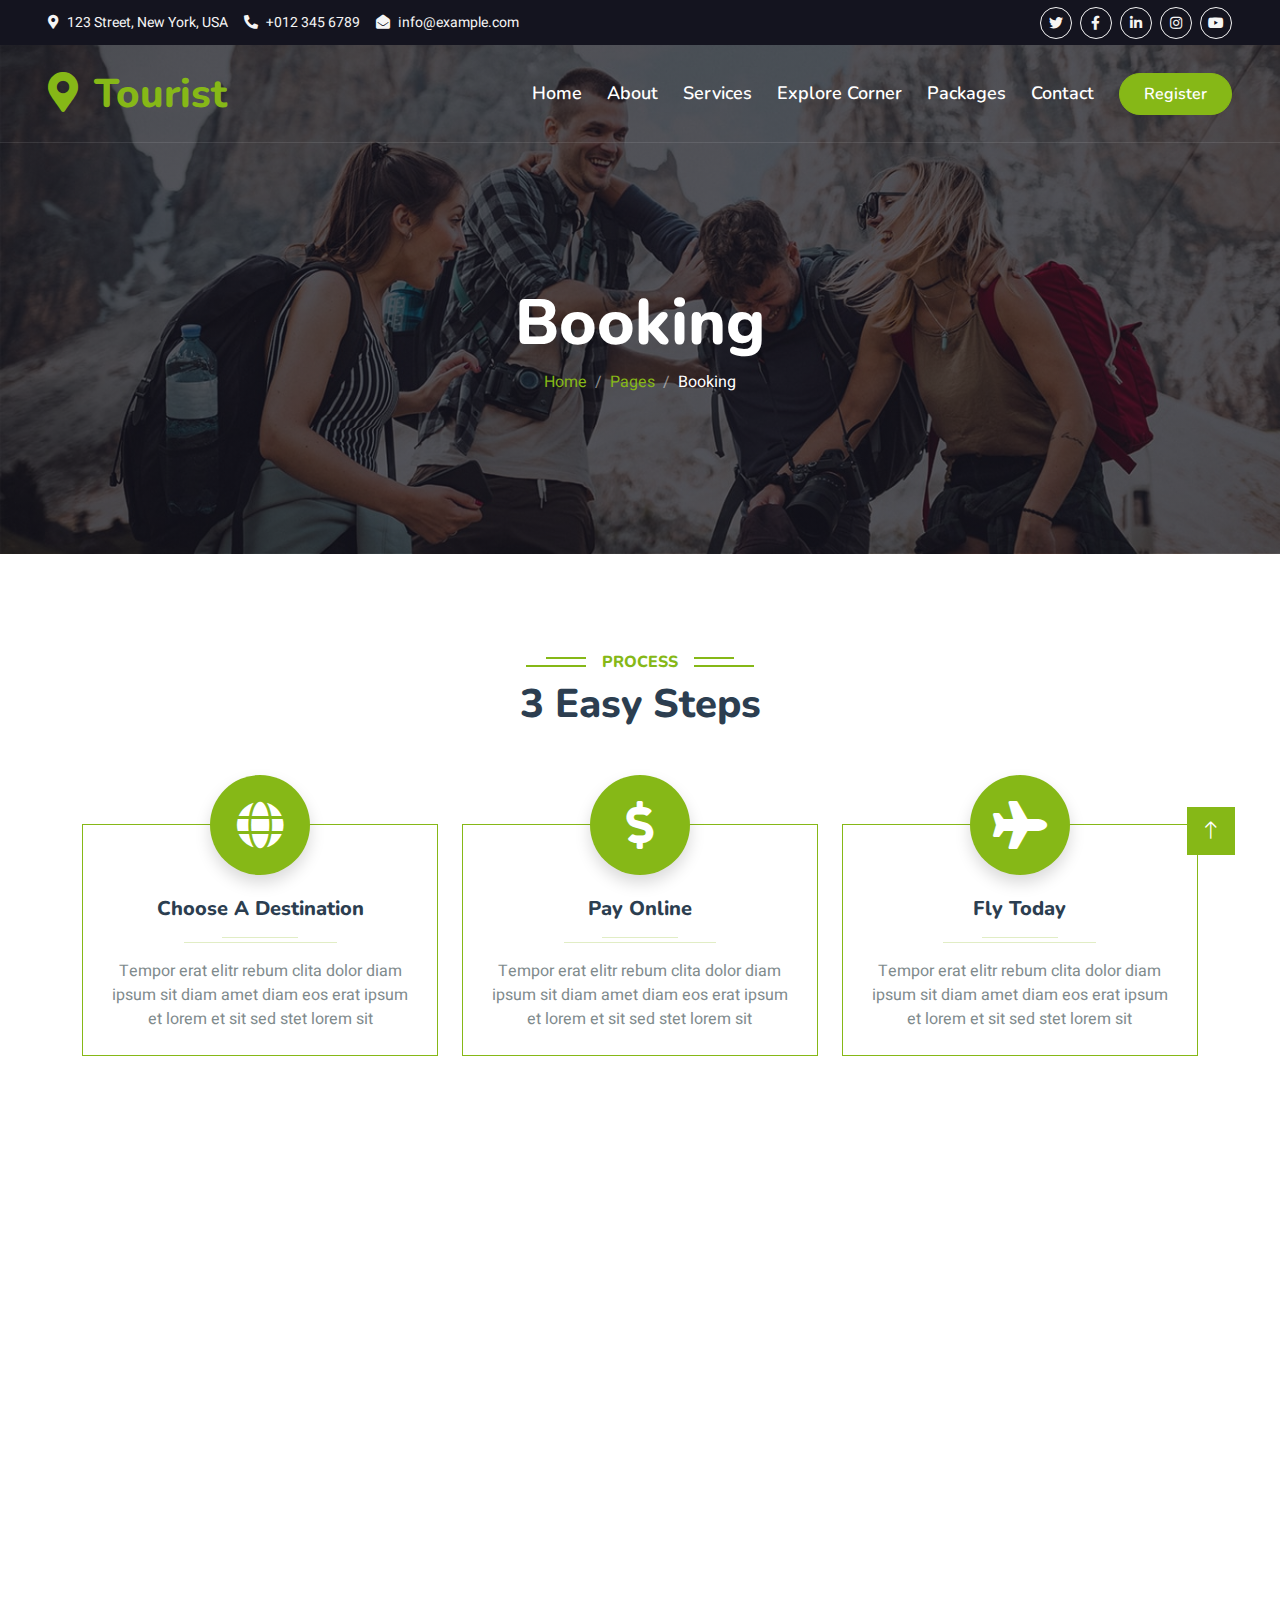
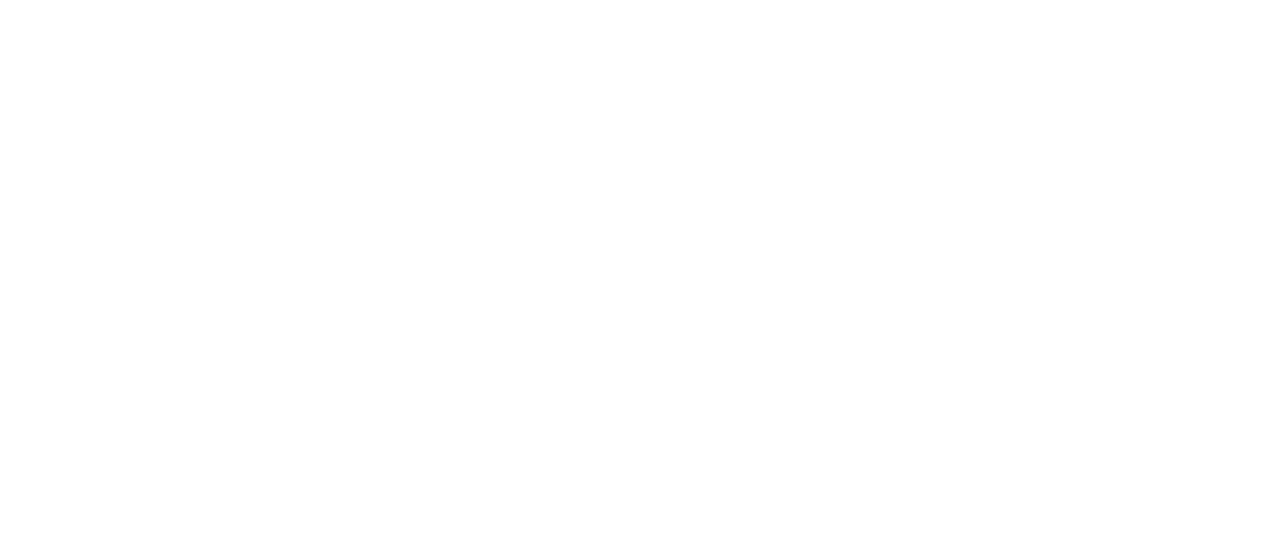
<file: Travel-agency/booking.html>
<!DOCTYPE html>
<html lang="en">

<head>
    <meta charset="utf-8">
    <title>Tourist - Travel Agency HTML Template</title>
    <meta content="width=device-width, initial-scale=1.0" name="viewport">
    <meta content="" name="keywords">
    <meta content="" name="description">

    <!-- Favicon -->
    <link href="img/favicon.ico" rel="icon">

    <!-- Google Web Fonts -->
    <link rel="preconnect" href="https://fonts.googleapis.com">
    <link rel="preconnect" href="https://fonts.gstatic.com" crossorigin>
    <link href="https://fonts.googleapis.com/css2?family=Heebo:wght@400;500;600&family=Nunito:wght@600;700;800&display=swap" rel="stylesheet">

    <!-- Icon Font Stylesheet -->
    <link href="https://cdnjs.cloudflare.com/ajax/libs/font-awesome/5.10.0/css/all.min.css" rel="stylesheet">
    <link href="https://cdn.jsdelivr.net/npm/bootstrap-icons@1.4.1/font/bootstrap-icons.css" rel="stylesheet">

    <!-- Libraries Stylesheet -->
    <link href="lib/animate/animate.min.css" rel="stylesheet">
    <link href="lib/owlcarousel/assets/owl.carousel.min.css" rel="stylesheet">
    <link href="lib/tempusdominus/css/tempusdominus-bootstrap-4.min.css" rel="stylesheet" />

    <!-- Customized Bootstrap Stylesheet -->
    <link href="css/bootstrap.min.css" rel="stylesheet">

    <!-- Template Stylesheet -->
    <link href="css/style.css" rel="stylesheet">
</head>

<body>
    <!-- Spinner Start -->
    <div id="spinner" class="show bg-white position-fixed translate-middle w-100 vh-100 top-50 start-50 d-flex align-items-center justify-content-center">
        <div class="spinner-border text-primary" style="width: 3rem; height: 3rem;" role="status">
            <span class="sr-only">Loading...</span>
        </div>
    </div>
    <!-- Spinner End -->


    <!-- Topbar Start -->
    <div class="container-fluid bg-dark px-5 d-none d-lg-block">
        <div class="row gx-0">
            <div class="col-lg-8 text-center text-lg-start mb-2 mb-lg-0">
                <div class="d-inline-flex align-items-center" style="height: 45px;">
                    <small class="me-3 text-light"><i class="fa fa-map-marker-alt me-2"></i>123 Street, New York, USA</small>
                    <small class="me-3 text-light"><i class="fa fa-phone-alt me-2"></i>+012 345 6789</small>
                    <small class="text-light"><i class="fa fa-envelope-open me-2"></i>info@example.com</small>
                </div>
            </div>
            <div class="col-lg-4 text-center text-lg-end">
                <div class="d-inline-flex align-items-center" style="height: 45px;">
                    <a class="btn btn-sm btn-outline-light btn-sm-square rounded-circle me-2" href=""><i class="fab fa-twitter fw-normal"></i></a>
                    <a class="btn btn-sm btn-outline-light btn-sm-square rounded-circle me-2" href=""><i class="fab fa-facebook-f fw-normal"></i></a>
                    <a class="btn btn-sm btn-outline-light btn-sm-square rounded-circle me-2" href=""><i class="fab fa-linkedin-in fw-normal"></i></a>
                    <a class="btn btn-sm btn-outline-light btn-sm-square rounded-circle me-2" href=""><i class="fab fa-instagram fw-normal"></i></a>
                    <a class="btn btn-sm btn-outline-light btn-sm-square rounded-circle" href=""><i class="fab fa-youtube fw-normal"></i></a>
                </div>
            </div>
        </div>
    </div>
    <!-- Topbar End -->


    <!-- Navbar & Hero Start -->
    <div class="container-fluid position-relative p-0">
        <nav class="navbar navbar-expand-lg navbar-light px-4 px-lg-5 py-3 py-lg-0">
            <a href="" class="navbar-brand p-0">
                <h1 class="text-primary m-0"><i class="fa fa-map-marker-alt me-3"></i>Tourist</h1>
                <!-- <img src="img/logo.png" alt="Logo"> -->
            </a>
            <button class="navbar-toggler" type="button" data-bs-toggle="collapse" data-bs-target="#navbarCollapse">
                <span class="fa fa-bars"></span>
            </button>
            <div class="collapse navbar-collapse" id="navbarCollapse">
                <div class="navbar-nav ms-auto py-0">
                    <a href="index.html" class="nav-item nav-link">Home</a>
                    <a href="about.html" class="nav-item nav-link">About</a>
                    <a href="service.html" class="nav-item nav-link">Services</a>
                    <a href="ExploreCorner.html" class="nav-item nav-link">Explore Corner</a>
                    <a href="package.html" class="nav-item nav-link">Packages</a>
                    <!-- <div class="nav-item dropdown">
                        <a href="#" class="nav-link dropdown-toggle active" data-bs-toggle="dropdown">Pages</a>
                        <div class="dropdown-menu m-0">
                            <a href="destination.html" class="dropdown-item">Destination</a>
                            <a href="booking.html" class="dropdown-item active">Booking</a>
                            <a href="team.html" class="dropdown-item">Travel Guides</a>
                            <a href="testimonial.html" class="dropdown-item">Testimonial</a>
                            <a href="404.html" class="dropdown-item">404 Page</a>
                        </div>
                    </div> -->
                    <a href="contact.html" class="nav-item nav-link">Contact</a>
                </div>
                <a href="" class="btn btn-primary rounded-pill py-2 px-4">Register</a>
            </div>
        </nav>

        <div class="container-fluid bg-primary py-5 mb-5 hero-header">
            <div class="container py-5">
                <div class="row justify-content-center py-5">
                    <div class="col-lg-10 pt-lg-5 mt-lg-5 text-center">
                        <h1 class="display-3 text-white animated slideInDown">Booking</h1>
                        <nav aria-label="breadcrumb">
                            <ol class="breadcrumb justify-content-center">
                                <li class="breadcrumb-item"><a href="#">Home</a></li>
                                <li class="breadcrumb-item"><a href="#">Pages</a></li>
                                <li class="breadcrumb-item text-white active" aria-current="page">Booking</li>
                            </ol>
                        </nav>
                    </div>
                </div>
            </div>
        </div>
    </div>
    <!-- Navbar & Hero End -->


    <!-- Process Start -->
    <div class="container-xxl py-5">
        <div class="container">
            <div class="text-center pb-4 wow fadeInUp" data-wow-delay="0.1s">
                <h6 class="section-title bg-white text-center text-primary px-3">Process</h6>
                <h1 class="mb-5">3 Easy Steps</h1>
            </div>
            <div class="row gy-5 gx-4 justify-content-center">
                <div class="col-lg-4 col-sm-6 text-center pt-4 wow fadeInUp" data-wow-delay="0.1s">
                    <div class="position-relative border border-primary pt-5 pb-4 px-4">
                        <div class="d-inline-flex align-items-center justify-content-center bg-primary rounded-circle position-absolute top-0 start-50 translate-middle shadow" style="width: 100px; height: 100px;">
                            <i class="fa fa-globe fa-3x text-white"></i>
                        </div>
                        <h5 class="mt-4">Choose A Destination</h5>
                        <hr class="w-25 mx-auto bg-primary mb-1">
                        <hr class="w-50 mx-auto bg-primary mt-0">
                        <p class="mb-0">Tempor erat elitr rebum clita dolor diam ipsum sit diam amet diam eos erat ipsum et lorem et sit sed stet lorem sit</p>
                    </div>
                </div>
                <div class="col-lg-4 col-sm-6 text-center pt-4 wow fadeInUp" data-wow-delay="0.3s">
                    <div class="position-relative border border-primary pt-5 pb-4 px-4">
                        <div class="d-inline-flex align-items-center justify-content-center bg-primary rounded-circle position-absolute top-0 start-50 translate-middle shadow" style="width: 100px; height: 100px;">
                            <i class="fa fa-dollar-sign fa-3x text-white"></i>
                        </div>
                        <h5 class="mt-4">Pay Online</h5>
                        <hr class="w-25 mx-auto bg-primary mb-1">
                        <hr class="w-50 mx-auto bg-primary mt-0">
                        <p class="mb-0">Tempor erat elitr rebum clita dolor diam ipsum sit diam amet diam eos erat ipsum et lorem et sit sed stet lorem sit</p>
                    </div>
                </div>
                <div class="col-lg-4 col-sm-6 text-center pt-4 wow fadeInUp" data-wow-delay="0.5s">
                    <div class="position-relative border border-primary pt-5 pb-4 px-4">
                        <div class="d-inline-flex align-items-center justify-content-center bg-primary rounded-circle position-absolute top-0 start-50 translate-middle shadow" style="width: 100px; height: 100px;">
                            <i class="fa fa-plane fa-3x text-white"></i>
                        </div>
                        <h5 class="mt-4">Fly Today</h5>
                        <hr class="w-25 mx-auto bg-primary mb-1">
                        <hr class="w-50 mx-auto bg-primary mt-0">
                        <p class="mb-0">Tempor erat elitr rebum clita dolor diam ipsum sit diam amet diam eos erat ipsum et lorem et sit sed stet lorem sit</p>
                    </div>
                </div>
            </div>
        </div>
    </div>
    <!-- Process Start -->


    <!-- Booking Start -->
    <div class="container-xxl py-5 wow fadeInUp" data-wow-delay="0.1s">
        <div class="container">
            <div class="booking p-5">
                <div class="row g-5 align-items-center">
                    <div class="col-md-6 text-white">
                        <h6 class="text-white text-uppercase">Booking</h6>
                        <h1 class="text-white mb-4">Online Booking</h1>
                        <p class="mb-4">Tempor erat elitr rebum at clita. Diam dolor diam ipsum sit. Aliqu diam amet diam et eos. Clita erat ipsum et lorem et sit.</p>
                        <p class="mb-4">Tempor erat elitr rebum at clita. Diam dolor diam ipsum sit. Aliqu diam amet diam et eos. Clita erat ipsum et lorem et sit, sed stet lorem sit clita duo justo magna dolore erat amet</p>
                        <a class="btn btn-outline-light py-3 px-5 mt-2" href="">Read More</a>
                    </div>
                    <div class="col-md-6">
                        <h1 class="text-white mb-4">Book A Tour</h1>
                        <form>
                            <div class="row g-3">
                                <div class="col-md-6">
                                    <div class="form-floating">
                                        <input type="text" class="form-control bg-transparent" id="name" placeholder="Your Name">
                                        <label for="name">Your Name</label>
                                    </div>
                                </div>
                                <div class="col-md-6">
                                    <div class="form-floating">
                                        <input type="email" class="form-control bg-transparent" id="email" placeholder="Your Email">
                                        <label for="email">Your Email</label>
                                    </div>
                                </div>
                                <div class="col-md-6">
                                    <div class="form-floating date" id="date3" data-target-input="nearest">
                                        <input type="text" class="form-control bg-transparent datetimepicker-input" id="datetime" placeholder="Date & Time" data-target="#date3" data-toggle="datetimepicker" />
                                        <label for="datetime">Date & Time</label>
                                    </div>
                                </div>
                                <div class="col-md-6">
                                    <div class="form-floating">
                                        <select class="form-select bg-transparent" id="select1">
                                            <option value="1">Destination 1</option>
                                            <option value="2">Destination 2</option>
                                            <option value="3">Destination 3</option>
                                        </select>
                                        <label for="select1">Destination</label>
                                    </div>
                                </div>
                                <div class="col-12">
                                    <div class="form-floating">
                                        <textarea class="form-control bg-transparent" placeholder="Special Request" id="message" style="height: 100px"></textarea>
                                        <label for="message">Special Request</label>
                                    </div>
                                </div>
                                <div class="col-12">
                                    <button class="btn btn-outline-light w-100 py-3" type="submit">Book Now</button>
                                </div>
                            </div>
                        </form>
                    </div>
                </div>
            </div>
        </div>
    </div>
    <!-- Booking Start -->
        

    <!-- Footer Start -->
    <div class="container-fluid bg-dark text-light footer pt-5 mt-5 wow fadeIn" data-wow-delay="0.1s">
        <div class="container py-5">
            <div class="row g-5">
                <div class="col-lg-3 col-md-6">
                    <h4 class="text-white mb-3">Company</h4>
                    <a class="btn btn-link" href="">About Us</a>
                    <a class="btn btn-link" href="">Contact Us</a>
                    <a class="btn btn-link" href="">Privacy Policy</a>
                    <a class="btn btn-link" href="">Terms & Condition</a>
                    <a class="btn btn-link" href="">FAQs & Help</a>
                </div>
                <div class="col-lg-3 col-md-6">
                    <h4 class="text-white mb-3">Contact</h4>
                    <p class="mb-2"><i class="fa fa-map-marker-alt me-3"></i>123 Street, New York, USA</p>
                    <p class="mb-2"><i class="fa fa-phone-alt me-3"></i>+012 345 67890</p>
                    <p class="mb-2"><i class="fa fa-envelope me-3"></i>info@example.com</p>
                    <div class="d-flex pt-2">
                        <a class="btn btn-outline-light btn-social" href=""><i class="fab fa-twitter"></i></a>
                        <a class="btn btn-outline-light btn-social" href=""><i class="fab fa-facebook-f"></i></a>
                        <a class="btn btn-outline-light btn-social" href=""><i class="fab fa-youtube"></i></a>
                        <a class="btn btn-outline-light btn-social" href=""><i class="fab fa-linkedin-in"></i></a>
                    </div>
                </div>
                <div class="col-lg-3 col-md-6">
                    <h4 class="text-white mb-3">Gallery</h4>
                    <div class="row g-2 pt-2">
                        <div class="col-4">
                            <img class="img-fluid bg-light p-1" src="img/package-1.jpg" alt="">
                        </div>
                        <div class="col-4">
                            <img class="img-fluid bg-light p-1" src="img/package-2.jpg" alt="">
                        </div>
                        <div class="col-4">
                            <img class="img-fluid bg-light p-1" src="img/package-3.jpg" alt="">
                        </div>
                        <div class="col-4">
                            <img class="img-fluid bg-light p-1" src="img/package-2.jpg" alt="">
                        </div>
                        <div class="col-4">
                            <img class="img-fluid bg-light p-1" src="img/package-3.jpg" alt="">
                        </div>
                        <div class="col-4">
                            <img class="img-fluid bg-light p-1" src="img/package-1.jpg" alt="">
                        </div>
                    </div>
                </div>
                <div class="col-lg-3 col-md-6">
                    <h4 class="text-white mb-3">Newsletter</h4>
                    <p>Dolor amet sit justo amet elitr clita ipsum elitr est.</p>
                    <div class="position-relative mx-auto" style="max-width: 400px;">
                        <input class="form-control border-primary w-100 py-3 ps-4 pe-5" type="text" placeholder="Your email">
                        <button type="button" class="btn btn-primary py-2 position-absolute top-0 end-0 mt-2 me-2">SignUp</button>
                    </div>
                </div>
            </div>
        </div>
        <div class="container">
            <div class="copyright">
                <div class="row">
                    <div class="col-md-6 text-center text-md-start mb-3 mb-md-0">
                        &copy; <a class="border-bottom" href="#">Your Site Name</a>, All Right Reserved.

                        <!--/*** This template is free as long as you keep the footer author’s credit link/attribution link/backlink. If you'd like to use the template without the footer author’s credit link/attribution link/backlink, you can purchase the Credit Removal License from "https://htmlcodex.com/credit-removal". Thank you for your support. ***/-->
                        Designed By <a class="border-bottom" href="https://htmlcodex.com">HTML Codex</a>
                    </div>
                    <div class="col-md-6 text-center text-md-end">
                        <div class="footer-menu">
                            <a href="">Home</a>
                            <a href="">Cookies</a>
                            <a href="">Help</a>
                            <a href="">FQAs</a>
                        </div>
                    </div>
                </div>
            </div>
        </div>
    </div>
    <!-- Footer End -->


    <!-- Back to Top -->
    <a href="#" class="btn btn-lg btn-primary btn-lg-square back-to-top"><i class="bi bi-arrow-up"></i></a>


    <!-- JavaScript Libraries -->
    <script src="https://code.jquery.com/jquery-3.4.1.min.js"></script>
    <script src="https://cdn.jsdelivr.net/npm/bootstrap@5.0.0/dist/js/bootstrap.bundle.min.js"></script>
    <script src="lib/wow/wow.min.js"></script>
    <script src="lib/easing/easing.min.js"></script>
    <script src="lib/waypoints/waypoints.min.js"></script>
    <script src="lib/owlcarousel/owl.carousel.min.js"></script>
    <script src="lib/tempusdominus/js/moment.min.js"></script>
    <script src="lib/tempusdominus/js/moment-timezone.min.js"></script>
    <script src="lib/tempusdominus/js/tempusdominus-bootstrap-4.min.js"></script>

    <!-- Template Javascript -->
    <script src="js/main.js"></script>
</body>

</html>
</file>
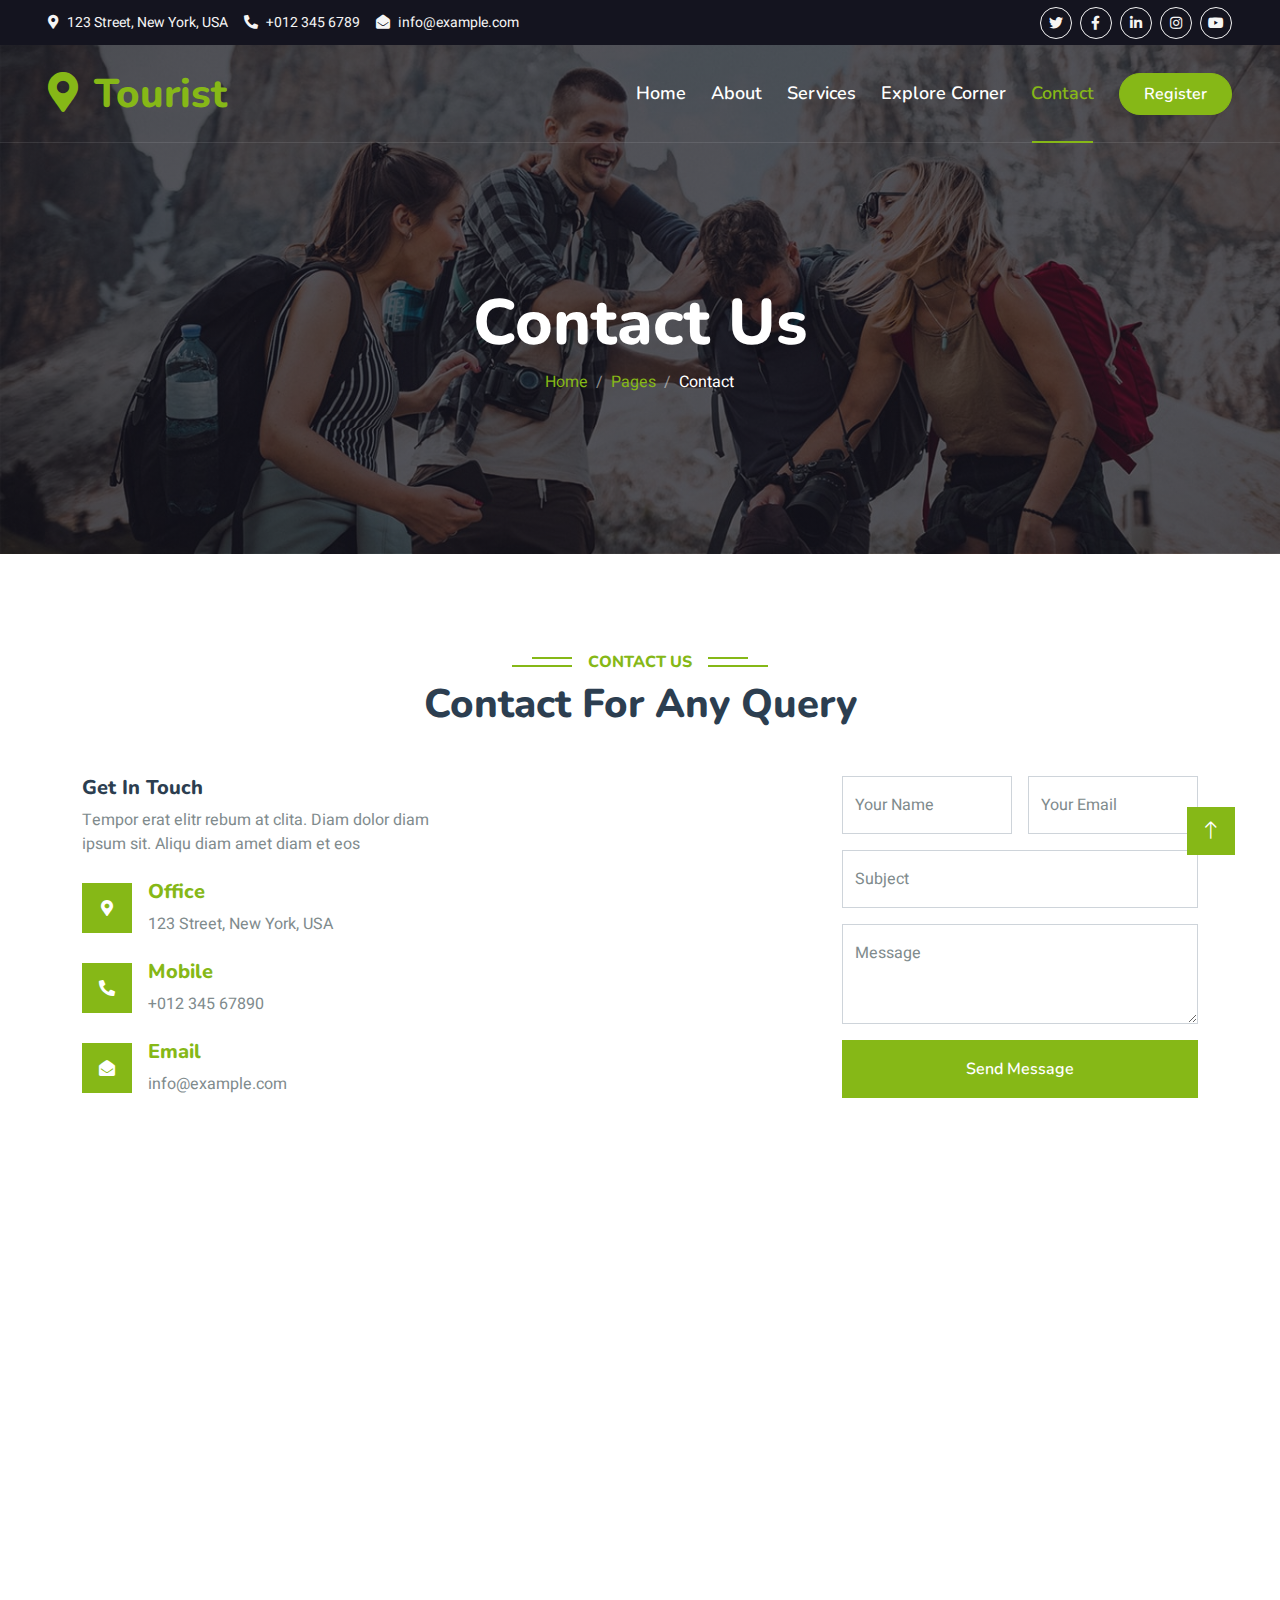
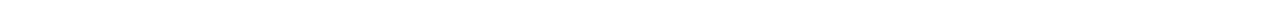
<file: Travel-agency/contact.html>
<!DOCTYPE html>
<html lang="en">

<head>
    <meta charset="utf-8">
    <title>Tourist - Travel Agency HTML Template</title>
    <meta content="width=device-width, initial-scale=1.0" name="viewport">
    <meta content="" name="keywords">
    <meta content="" name="description">

    <!-- Favicon -->
    <link href="img/favicon.ico" rel="icon">

    <!-- Google Web Fonts -->
    <link rel="preconnect" href="https://fonts.googleapis.com">
    <link rel="preconnect" href="https://fonts.gstatic.com" crossorigin>
    <link href="https://fonts.googleapis.com/css2?family=Heebo:wght@400;500;600&family=Nunito:wght@600;700;800&display=swap" rel="stylesheet">

    <!-- Icon Font Stylesheet -->
    <link href="https://cdnjs.cloudflare.com/ajax/libs/font-awesome/5.10.0/css/all.min.css" rel="stylesheet">
    <link href="https://cdn.jsdelivr.net/npm/bootstrap-icons@1.4.1/font/bootstrap-icons.css" rel="stylesheet">

    <!-- Libraries Stylesheet -->
    <link href="lib/animate/animate.min.css" rel="stylesheet">
    <link href="lib/owlcarousel/assets/owl.carousel.min.css" rel="stylesheet">
    <link href="lib/tempusdominus/css/tempusdominus-bootstrap-4.min.css" rel="stylesheet" />

    <!-- Customized Bootstrap Stylesheet -->
    <link href="css/bootstrap.min.css" rel="stylesheet">

    <!-- Template Stylesheet -->
    <link href="css/style.css" rel="stylesheet">
</head>

<body>
    <!-- Spinner Start -->
    <div id="spinner" class="show bg-white position-fixed translate-middle w-100 vh-100 top-50 start-50 d-flex align-items-center justify-content-center">
        <div class="spinner-border text-primary" style="width: 3rem; height: 3rem;" role="status">
            <span class="sr-only">Loading...</span>
        </div>
    </div>
    <!-- Spinner End -->


    <!-- Topbar Start -->
    <div class="container-fluid bg-dark px-5 d-none d-lg-block">
        <div class="row gx-0">
            <div class="col-lg-8 text-center text-lg-start mb-2 mb-lg-0">
                <div class="d-inline-flex align-items-center" style="height: 45px;">
                    <small class="me-3 text-light"><i class="fa fa-map-marker-alt me-2"></i>123 Street, New York, USA</small>
                    <small class="me-3 text-light"><i class="fa fa-phone-alt me-2"></i>+012 345 6789</small>
                    <small class="text-light"><i class="fa fa-envelope-open me-2"></i>info@example.com</small>
                </div>
            </div>
            <div class="col-lg-4 text-center text-lg-end">
                <div class="d-inline-flex align-items-center" style="height: 45px;">
                    <a class="btn btn-sm btn-outline-light btn-sm-square rounded-circle me-2" href=""><i class="fab fa-twitter fw-normal"></i></a>
                    <a class="btn btn-sm btn-outline-light btn-sm-square rounded-circle me-2" href=""><i class="fab fa-facebook-f fw-normal"></i></a>
                    <a class="btn btn-sm btn-outline-light btn-sm-square rounded-circle me-2" href=""><i class="fab fa-linkedin-in fw-normal"></i></a>
                    <a class="btn btn-sm btn-outline-light btn-sm-square rounded-circle me-2" href=""><i class="fab fa-instagram fw-normal"></i></a>
                    <a class="btn btn-sm btn-outline-light btn-sm-square rounded-circle" href=""><i class="fab fa-youtube fw-normal"></i></a>
                </div>
            </div>
        </div>
    </div>
    <!-- Topbar End -->


    <!-- Navbar & Hero Start -->
    <div class="container-fluid position-relative p-0">
        <nav class="navbar navbar-expand-lg navbar-light px-4 px-lg-5 py-3 py-lg-0">
            <a href="" class="navbar-brand p-0">
                <h1 class="text-primary m-0"><i class="fa fa-map-marker-alt me-3"></i>Tourist</h1>
                <!-- <img src="img/logo.png" alt="Logo"> -->
            </a>
            <button class="navbar-toggler" type="button" data-bs-toggle="collapse" data-bs-target="#navbarCollapse">
                <span class="fa fa-bars"></span>
            </button>
            <div class="collapse navbar-collapse" id="navbarCollapse">
                <div class="navbar-nav ms-auto py-0">
                    <a href="index.html" class="nav-item nav-link">Home</a>
                    <a href="about.html" class="nav-item nav-link">About</a>
                    <a href="service.html" class="nav-item nav-link">Services</a>
                    <a href="ExploreCorner.html" class="nav-item nav-link">Explore Corner</a>
                    <!-- <a href="package.html" class="nav-item nav-link">Packages</a>
                    <div class="nav-item dropdown">
                        <a href="#" class="nav-link dropdown-toggle" data-bs-toggle="dropdown">Pages</a>
                        <div class="dropdown-menu m-0">
                            <a href="destination.html" class="dropdown-item">Destination</a>
                            <a href="booking.html" class="dropdown-item">Booking</a>
                            <a href="team.html" class="dropdown-item">Travel Guides</a>
                            <a href="testimonial.html" class="dropdown-item">Testimonial</a>
                            <a href="404.html" class="dropdown-item">404 Page</a>
                        </div>
                    </div> -->
                    <a href="contact.html" class="nav-item nav-link active">Contact</a>
                </div>
                <a href="" class="btn btn-primary rounded-pill py-2 px-4">Register</a>
            </div>
        </nav>

        <div class="container-fluid bg-primary py-5 mb-5 hero-header">
            <div class="container py-5">
                <div class="row justify-content-center py-5">
                    <div class="col-lg-10 pt-lg-5 mt-lg-5 text-center">
                        <h1 class="display-3 text-white animated slideInDown">Contact Us</h1>
                        <nav aria-label="breadcrumb">
                            <ol class="breadcrumb justify-content-center">
                                <li class="breadcrumb-item"><a href="#">Home</a></li>
                                <li class="breadcrumb-item"><a href="#">Pages</a></li>
                                <li class="breadcrumb-item text-white active" aria-current="page">Contact</li>
                            </ol>
                        </nav>
                    </div>
                </div>
            </div>
        </div>
    </div>
    <!-- Navbar & Hero End -->


    <!-- Contact Start -->
    <div class="container-xxl py-5">
        <div class="container">
            <div class="text-center wow fadeInUp" data-wow-delay="0.1s">
                <h6 class="section-title bg-white text-center text-primary px-3">Contact Us</h6>
                <h1 class="mb-5">Contact For Any Query</h1>
            </div>
            <div class="row g-4">
                <div class="col-lg-4 col-md-6 wow fadeInUp" data-wow-delay="0.1s">
                    <h5>Get In Touch</h5>
                    <p class="mb-4">Tempor erat elitr rebum at clita. Diam dolor diam ipsum sit. Aliqu diam amet diam et eos</p>
                    <div class="d-flex align-items-center mb-4">
                        <div class="d-flex align-items-center justify-content-center flex-shrink-0 bg-primary" style="width: 50px; height: 50px;">
                            <i class="fa fa-map-marker-alt text-white"></i>
                        </div>
                        <div class="ms-3">
                            <h5 class="text-primary">Office</h5>
                            <p class="mb-0">123 Street, New York, USA</p>
                        </div>
                    </div>
                    <div class="d-flex align-items-center mb-4">
                        <div class="d-flex align-items-center justify-content-center flex-shrink-0 bg-primary" style="width: 50px; height: 50px;">
                            <i class="fa fa-phone-alt text-white"></i>
                        </div>
                        <div class="ms-3">
                            <h5 class="text-primary">Mobile</h5>
                            <p class="mb-0">+012 345 67890</p>
                        </div>
                    </div>
                    <div class="d-flex align-items-center">
                        <div class="d-flex align-items-center justify-content-center flex-shrink-0 bg-primary" style="width: 50px; height: 50px;">
                            <i class="fa fa-envelope-open text-white"></i>
                        </div>
                        <div class="ms-3">
                            <h5 class="text-primary">Email</h5>
                            <p class="mb-0">info@example.com</p>
                        </div>
                    </div>
                </div>
                <div class="col-lg-4 col-md-6 wow fadeInUp" data-wow-delay="0.3s">
                    <iframe class="position-relative rounded w-100 h-100"
                        src="https://www.google.com/maps/embed?pb=!1m18!1m12!1m3!1d3001156.4288297426!2d-78.01371936852176!3d42.72876761954724!2m3!1f0!2f0!3f0!3m2!1i1024!2i768!4f13.1!3m3!1m2!1s0x4ccc4bf0f123a5a9%3A0xddcfc6c1de189567!2sNew%20York%2C%20USA!5e0!3m2!1sen!2sbd!4v1603794290143!5m2!1sen!2sbd"
                        frameborder="0" style="min-height: 300px; border:0;" allowfullscreen="" aria-hidden="false"
                        tabindex="0"></iframe>
                </div>
                <div class="col-lg-4 col-md-12 wow fadeInUp" data-wow-delay="0.5s">
                    <form>
                        <div class="row g-3">
                            <div class="col-md-6">
                                <div class="form-floating">
                                    <input type="text" class="form-control" id="name" placeholder="Your Name">
                                    <label for="name">Your Name</label>
                                </div>
                            </div>
                            <div class="col-md-6">
                                <div class="form-floating">
                                    <input type="email" class="form-control" id="email" placeholder="Your Email">
                                    <label for="email">Your Email</label>
                                </div>
                            </div>
                            <div class="col-12">
                                <div class="form-floating">
                                    <input type="text" class="form-control" id="subject" placeholder="Subject">
                                    <label for="subject">Subject</label>
                                </div>
                            </div>
                            <div class="col-12">
                                <div class="form-floating">
                                    <textarea class="form-control" placeholder="Leave a message here" id="message" style="height: 100px"></textarea>
                                    <label for="message">Message</label>
                                </div>
                            </div>
                            <div class="col-12">
                                <button class="btn btn-primary w-100 py-3" type="submit">Send Message</button>
                            </div>
                        </div>
                    </form>
                </div>
            </div>
        </div>
    </div>
    <!-- Contact End -->


    <!-- Footer Start -->
    <div class="container-fluid bg-dark text-light footer pt-5 mt-5 wow fadeIn" data-wow-delay="0.1s">
        <div class="container py-5">
            <div class="row g-5">
                <div class="col-lg-3 col-md-6">
                    <h4 class="text-white mb-3">Company</h4>
                    <a class="btn btn-link" href="">About Us</a>
                    <a class="btn btn-link" href="">Contact Us</a>
                    <a class="btn btn-link" href="">Privacy Policy</a>
                    <a class="btn btn-link" href="">Terms & Condition</a>
                    <a class="btn btn-link" href="">FAQs & Help</a>
                </div>
                <div class="col-lg-3 col-md-6">
                    <h4 class="text-white mb-3">Contact</h4>
                    <p class="mb-2"><i class="fa fa-map-marker-alt me-3"></i>123 Street, New York, USA</p>
                    <p class="mb-2"><i class="fa fa-phone-alt me-3"></i>+012 345 67890</p>
                    <p class="mb-2"><i class="fa fa-envelope me-3"></i>info@example.com</p>
                    <div class="d-flex pt-2">
                        <a class="btn btn-outline-light btn-social" href=""><i class="fab fa-twitter"></i></a>
                        <a class="btn btn-outline-light btn-social" href=""><i class="fab fa-facebook-f"></i></a>
                        <a class="btn btn-outline-light btn-social" href=""><i class="fab fa-youtube"></i></a>
                        <a class="btn btn-outline-light btn-social" href=""><i class="fab fa-linkedin-in"></i></a>
                    </div>
                </div>
                <div class="col-lg-3 col-md-6">
                    <h4 class="text-white mb-3">Gallery</h4>
                    <div class="row g-2 pt-2">
                        <div class="col-4">
                            <img class="img-fluid bg-light p-1" src="img/package-1.jpg" alt="">
                        </div>
                        <div class="col-4">
                            <img class="img-fluid bg-light p-1" src="img/package-2.jpg" alt="">
                        </div>
                        <div class="col-4">
                            <img class="img-fluid bg-light p-1" src="img/package-3.jpg" alt="">
                        </div>
                        <div class="col-4">
                            <img class="img-fluid bg-light p-1" src="img/package-2.jpg" alt="">
                        </div>
                        <div class="col-4">
                            <img class="img-fluid bg-light p-1" src="img/package-3.jpg" alt="">
                        </div>
                        <div class="col-4">
                            <img class="img-fluid bg-light p-1" src="img/package-1.jpg" alt="">
                        </div>
                    </div>
                </div>
                <div class="col-lg-3 col-md-6">
                    <h4 class="text-white mb-3">Newsletter</h4>
                    <p>Dolor amet sit justo amet elitr clita ipsum elitr est.</p>
                    <div class="position-relative mx-auto" style="max-width: 400px;">
                        <input class="form-control border-primary w-100 py-3 ps-4 pe-5" type="text" placeholder="Your email">
                        <button type="button" class="btn btn-primary py-2 position-absolute top-0 end-0 mt-2 me-2">SignUp</button>
                    </div>
                </div>
            </div>
        </div>
        <div class="container">
            <div class="copyright">
                <div class="row">
                    <div class="col-md-6 text-center text-md-start mb-3 mb-md-0">
                        &copy; <a class="border-bottom" href="#">Your Site Name</a>, All Right Reserved.

                        <!--/*** This template is free as long as you keep the footer author’s credit link/attribution link/backlink. If you'd like to use the template without the footer author’s credit link/attribution link/backlink, you can purchase the Credit Removal License from "https://htmlcodex.com/credit-removal". Thank you for your support. ***/-->
                        Designed By <a class="border-bottom" href="https://htmlcodex.com">HTML Codex</a>
                    </div>
                    <div class="col-md-6 text-center text-md-end">
                        <div class="footer-menu">
                            <a href="">Home</a>
                            <a href="">Cookies</a>
                            <a href="">Help</a>
                            <a href="">FQAs</a>
                        </div>
                    </div>
                </div>
            </div>
        </div>
    </div>
    <!-- Footer End -->


    <!-- Back to Top -->
    <a href="#" class="btn btn-lg btn-primary btn-lg-square back-to-top"><i class="bi bi-arrow-up"></i></a>


    <!-- JavaScript Libraries -->
    <script src="https://code.jquery.com/jquery-3.4.1.min.js"></script>
    <script src="https://cdn.jsdelivr.net/npm/bootstrap@5.0.0/dist/js/bootstrap.bundle.min.js"></script>
    <script src="lib/wow/wow.min.js"></script>
    <script src="lib/easing/easing.min.js"></script>
    <script src="lib/waypoints/waypoints.min.js"></script>
    <script src="lib/owlcarousel/owl.carousel.min.js"></script>
    <script src="lib/tempusdominus/js/moment.min.js"></script>
    <script src="lib/tempusdominus/js/moment-timezone.min.js"></script>
    <script src="lib/tempusdominus/js/tempusdominus-bootstrap-4.min.js"></script>

    <!-- Template Javascript -->
    <script src="js/main.js"></script>
</body>

</html>
</file>
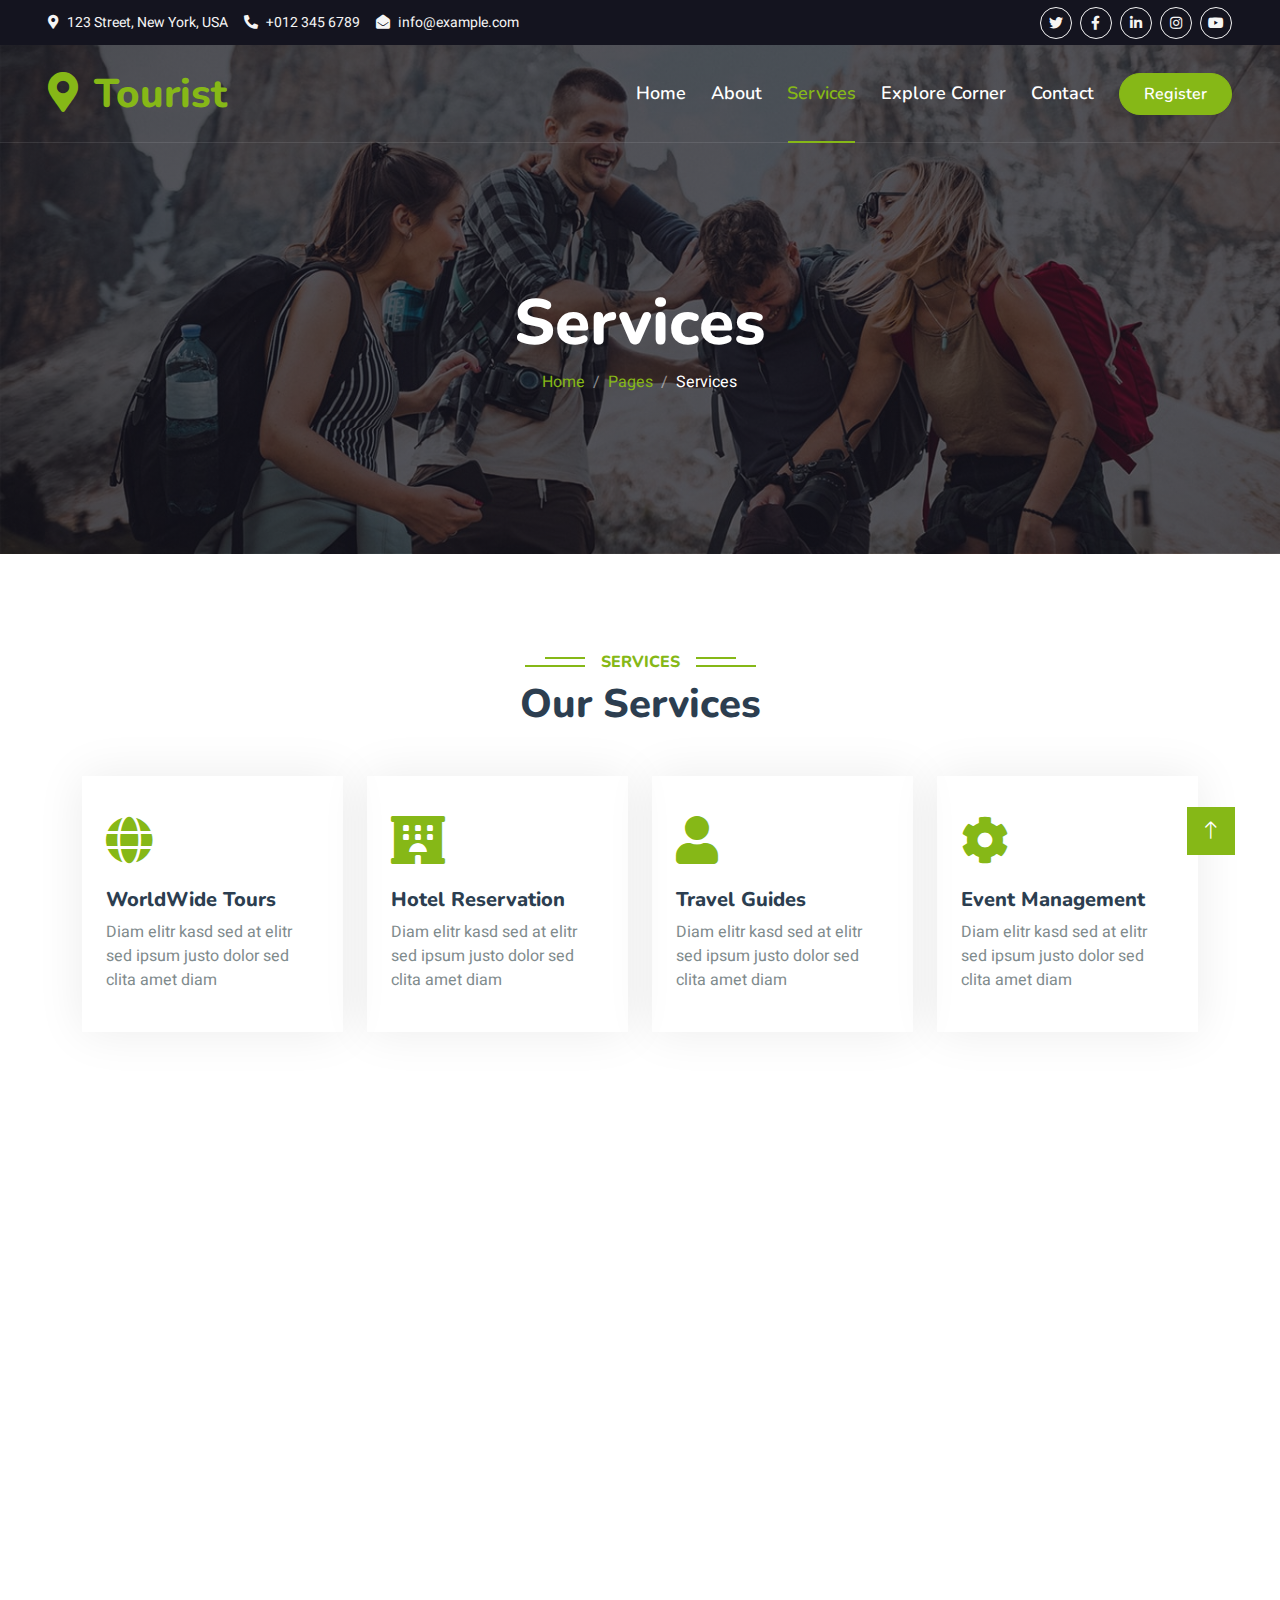
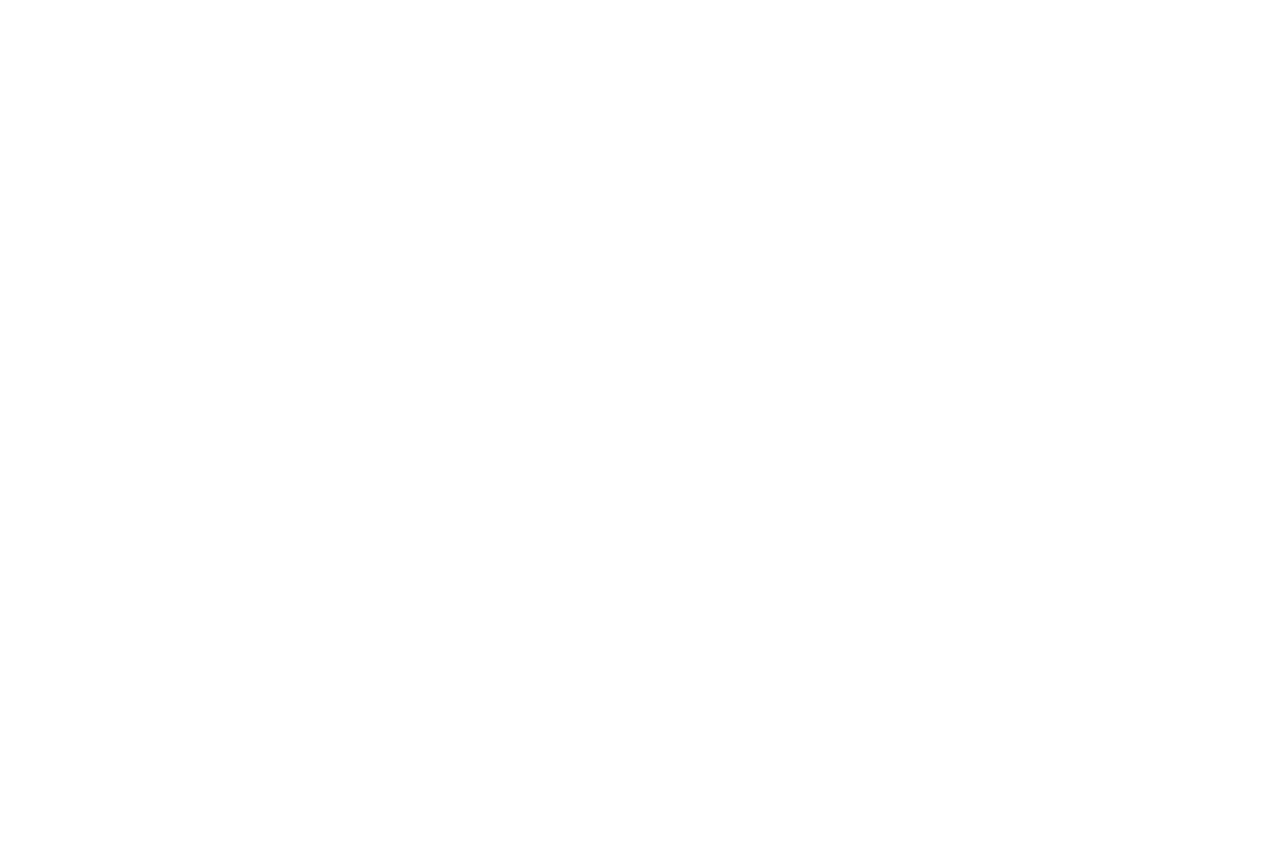
<file: Travel-agency/service.html>
<!DOCTYPE html>
<html lang="en">

<head>
    <meta charset="utf-8">
    <title>Tourist - Travel Agency HTML Template</title>
    <meta content="width=device-width, initial-scale=1.0" name="viewport">
    <meta content="" name="keywords">
    <meta content="" name="description">

    <!-- Favicon -->
    <link href="img/favicon.ico" rel="icon">

    <!-- Google Web Fonts -->
    <link rel="preconnect" href="https://fonts.googleapis.com">
    <link rel="preconnect" href="https://fonts.gstatic.com" crossorigin>
    <link href="https://fonts.googleapis.com/css2?family=Heebo:wght@400;500;600&family=Nunito:wght@600;700;800&display=swap" rel="stylesheet">

    <!-- Icon Font Stylesheet -->
    <link href="https://cdnjs.cloudflare.com/ajax/libs/font-awesome/5.10.0/css/all.min.css" rel="stylesheet">
    <link href="https://cdn.jsdelivr.net/npm/bootstrap-icons@1.4.1/font/bootstrap-icons.css" rel="stylesheet">

    <!-- Libraries Stylesheet -->
    <link href="lib/animate/animate.min.css" rel="stylesheet">
    <link href="lib/owlcarousel/assets/owl.carousel.min.css" rel="stylesheet">
    <link href="lib/tempusdominus/css/tempusdominus-bootstrap-4.min.css" rel="stylesheet" />

    <!-- Customized Bootstrap Stylesheet -->
    <link href="css/bootstrap.min.css" rel="stylesheet">

    <!-- Template Stylesheet -->
    <link href="css/style.css" rel="stylesheet">
</head>

<body>
    <!-- Spinner Start -->
    <div id="spinner" class="show bg-white position-fixed translate-middle w-100 vh-100 top-50 start-50 d-flex align-items-center justify-content-center">
        <div class="spinner-border text-primary" style="width: 3rem; height: 3rem;" role="status">
            <span class="sr-only">Loading...</span>
        </div>
    </div>
    <!-- Spinner End -->


    <!-- Topbar Start -->
    <div class="container-fluid bg-dark px-5 d-none d-lg-block">
        <div class="row gx-0">
            <div class="col-lg-8 text-center text-lg-start mb-2 mb-lg-0">
                <div class="d-inline-flex align-items-center" style="height: 45px;">
                    <small class="me-3 text-light"><i class="fa fa-map-marker-alt me-2"></i>123 Street, New York, USA</small>
                    <small class="me-3 text-light"><i class="fa fa-phone-alt me-2"></i>+012 345 6789</small>
                    <small class="text-light"><i class="fa fa-envelope-open me-2"></i>info@example.com</small>
                </div>
            </div>
            <div class="col-lg-4 text-center text-lg-end">
                <div class="d-inline-flex align-items-center" style="height: 45px;">
                    <a class="btn btn-sm btn-outline-light btn-sm-square rounded-circle me-2" href=""><i class="fab fa-twitter fw-normal"></i></a>
                    <a class="btn btn-sm btn-outline-light btn-sm-square rounded-circle me-2" href=""><i class="fab fa-facebook-f fw-normal"></i></a>
                    <a class="btn btn-sm btn-outline-light btn-sm-square rounded-circle me-2" href=""><i class="fab fa-linkedin-in fw-normal"></i></a>
                    <a class="btn btn-sm btn-outline-light btn-sm-square rounded-circle me-2" href=""><i class="fab fa-instagram fw-normal"></i></a>
                    <a class="btn btn-sm btn-outline-light btn-sm-square rounded-circle" href=""><i class="fab fa-youtube fw-normal"></i></a>
                </div>
            </div>
        </div>
    </div>
    <!-- Topbar End -->


    <!-- Navbar & Hero Start -->
    <div class="container-fluid position-relative p-0">
        <nav class="navbar navbar-expand-lg navbar-light px-4 px-lg-5 py-3 py-lg-0">
            <a href="" class="navbar-brand p-0">
                <h1 class="text-primary m-0"><i class="fa fa-map-marker-alt me-3"></i>Tourist</h1>
                <!-- <img src="img/logo.png" alt="Logo"> -->
            </a>
            <button class="navbar-toggler" type="button" data-bs-toggle="collapse" data-bs-target="#navbarCollapse">
                <span class="fa fa-bars"></span>
            </button>
            <div class="collapse navbar-collapse" id="navbarCollapse">
                <div class="navbar-nav ms-auto py-0">
                    <a href="index.html" class="nav-item nav-link">Home</a>
                    <a href="about.html" class="nav-item nav-link">About</a>
                    <a href="service.html" class="nav-item nav-link active">Services</a>
                    <a href="ExploreCorner.html" class="nav-item nav-link">Explore Corner</a>

                    <a href="contact.html" class="nav-item nav-link">Contact</a>
                </div>
                <a href="" class="btn btn-primary rounded-pill py-2 px-4">Register</a>
            </div>
        </nav>

        <div class="container-fluid bg-primary py-5 mb-5 hero-header">
            <div class="container py-5">
                <div class="row justify-content-center py-5">
                    <div class="col-lg-10 pt-lg-5 mt-lg-5 text-center">
                        <h1 class="display-3 text-white animated slideInDown">Services</h1>
                        <nav aria-label="breadcrumb">
                            <ol class="breadcrumb justify-content-center">
                                <li class="breadcrumb-item"><a href="#">Home</a></li>
                                <li class="breadcrumb-item"><a href="#">Pages</a></li>
                                <li class="breadcrumb-item text-white active" aria-current="page">Services</li>
                            </ol>
                        </nav>
                    </div>
                </div>
            </div>
        </div>
    </div>
    <!-- Navbar & Hero End -->


    <!-- Service Start -->
    <div class="container-xxl py-5">
        <div class="container">
            <div class="text-center wow fadeInUp" data-wow-delay="0.1s">
                <h6 class="section-title bg-white text-center text-primary px-3">Services</h6>
                <h1 class="mb-5">Our Services</h1>
            </div>
            <div class="row g-4">
                <div class="col-lg-3 col-sm-6 wow fadeInUp" data-wow-delay="0.1s">
                    <div class="service-item rounded pt-3">
                        <div class="p-4">
                            <i class="fa fa-3x fa-globe text-primary mb-4"></i>
                            <h5>WorldWide Tours</h5>
                            <p>Diam elitr kasd sed at elitr sed ipsum justo dolor sed clita amet diam</p>
                        </div>
                    </div>
                </div>
                <div class="col-lg-3 col-sm-6 wow fadeInUp" data-wow-delay="0.3s">
                    <div class="service-item rounded pt-3">
                        <div class="p-4">
                            <i class="fa fa-3x fa-hotel text-primary mb-4"></i>
                            <h5>Hotel Reservation</h5>
                            <p>Diam elitr kasd sed at elitr sed ipsum justo dolor sed clita amet diam</p>
                        </div>
                    </div>
                </div>
                <div class="col-lg-3 col-sm-6 wow fadeInUp" data-wow-delay="0.5s">
                    <div class="service-item rounded pt-3">
                        <div class="p-4">
                            <i class="fa fa-3x fa-user text-primary mb-4"></i>
                            <h5>Travel Guides</h5>
                            <p>Diam elitr kasd sed at elitr sed ipsum justo dolor sed clita amet diam</p>
                        </div>
                    </div>
                </div>
                <div class="col-lg-3 col-sm-6 wow fadeInUp" data-wow-delay="0.7s">
                    <div class="service-item rounded pt-3">
                        <div class="p-4">
                            <i class="fa fa-3x fa-cog text-primary mb-4"></i>
                            <h5>Event Management</h5>
                            <p>Diam elitr kasd sed at elitr sed ipsum justo dolor sed clita amet diam</p>
                        </div>
                    </div>
                </div>
                <div class="col-lg-3 col-sm-6 wow fadeInUp" data-wow-delay="0.1s">
                    <div class="service-item rounded pt-3">
                        <div class="p-4">
                            <i class="fa fa-3x fa-globe text-primary mb-4"></i>
                            <h5>WorldWide Tours</h5>
                            <p>Diam elitr kasd sed at elitr sed ipsum justo dolor sed clita amet diam</p>
                        </div>
                    </div>
                </div>
                <div class="col-lg-3 col-sm-6 wow fadeInUp" data-wow-delay="0.3s">
                    <div class="service-item rounded pt-3">
                        <div class="p-4">
                            <i class="fa fa-3x fa-hotel text-primary mb-4"></i>
                            <h5>Hotel Reservation</h5>
                            <p>Diam elitr kasd sed at elitr sed ipsum justo dolor sed clita amet diam</p>
                        </div>
                    </div>
                </div>
                <div class="col-lg-3 col-sm-6 wow fadeInUp" data-wow-delay="0.5s">
                    <div class="service-item rounded pt-3">
                        <div class="p-4">
                            <i class="fa fa-3x fa-user text-primary mb-4"></i>
                            <h5>Travel Guides</h5>
                            <p>Diam elitr kasd sed at elitr sed ipsum justo dolor sed clita amet diam</p>
                        </div>
                    </div>
                </div>
                <div class="col-lg-3 col-sm-6 wow fadeInUp" data-wow-delay="0.7s">
                    <div class="service-item rounded pt-3">
                        <div class="p-4">
                            <i class="fa fa-3x fa-cog text-primary mb-4"></i>
                            <h5>Event Management</h5>
                            <p>Diam elitr kasd sed at elitr sed ipsum justo dolor sed clita amet diam</p>
                        </div>
                    </div>
                </div>
            </div>
        </div>
    </div>
    <!-- Service End -->


    <!-- Testimonial Start -->
    <div class="container-xxl py-5 wow fadeInUp" data-wow-delay="0.1s">
        <div class="container">
            <div class="text-center">
                <h6 class="section-title bg-white text-center text-primary px-3">Testimonial</h6>
                <h1 class="mb-5">Our Clients Say!!!</h1>
            </div>
            <div class="owl-carousel testimonial-carousel position-relative">
                <div class="testimonial-item bg-white text-center border p-4">
                    <img class="bg-white rounded-circle shadow p-1 mx-auto mb-3" src="img/testimonial-1.jpg" style="width: 80px; height: 80px;">
                    <h5 class="mb-0">John Doe</h5>
                    <p>New York, USA</p>
                    <p class="mb-0">Tempor erat elitr rebum at clita. Diam dolor diam ipsum sit diam amet diam et eos. Clita erat ipsum et lorem et sit.</p>
                </div>
                <div class="testimonial-item bg-white text-center border p-4">
                    <img class="bg-white rounded-circle shadow p-1 mx-auto mb-3" src="img/testimonial-2.jpg" style="width: 80px; height: 80px;">
                    <h5 class="mb-0">John Doe</h5>
                    <p>New York, USA</p>
                    <p class="mt-2 mb-0">Tempor erat elitr rebum at clita. Diam dolor diam ipsum sit diam amet diam et eos. Clita erat ipsum et lorem et sit.</p>
                </div>
                <div class="testimonial-item bg-white text-center border p-4">
                    <img class="bg-white rounded-circle shadow p-1 mx-auto mb-3" src="img/testimonial-3.jpg" style="width: 80px; height: 80px;">
                    <h5 class="mb-0">John Doe</h5>
                    <p>New York, USA</p>
                    <p class="mt-2 mb-0">Tempor erat elitr rebum at clita. Diam dolor diam ipsum sit diam amet diam et eos. Clita erat ipsum et lorem et sit.</p>
                </div>
                <div class="testimonial-item bg-white text-center border p-4">
                    <img class="bg-white rounded-circle shadow p-1 mx-auto mb-3" src="img/testimonial-4.jpg" style="width: 80px; height: 80px;">
                    <h5 class="mb-0">John Doe</h5>
                    <p>New York, USA</p>
                    <p class="mt-2 mb-0">Tempor erat elitr rebum at clita. Diam dolor diam ipsum sit diam amet diam et eos. Clita erat ipsum et lorem et sit.</p>
                </div>
            </div>
        </div>
    </div>
    <!-- Testimonial End -->
        

    <!-- Footer Start -->
    <div class="container-fluid bg-dark text-light footer pt-5 mt-5 wow fadeIn" data-wow-delay="0.1s">
        <div class="container py-5">
            <div class="row g-5">
                <div class="col-lg-3 col-md-6">
                    <h4 class="text-white mb-3">Company</h4>
                    <a class="btn btn-link" href="">About Us</a>
                    <a class="btn btn-link" href="">Contact Us</a>
                    <a class="btn btn-link" href="">Privacy Policy</a>
                    <a class="btn btn-link" href="">Terms & Condition</a>
                    <a class="btn btn-link" href="">FAQs & Help</a>
                </div>
                <div class="col-lg-3 col-md-6">
                    <h4 class="text-white mb-3">Contact</h4>
                    <p class="mb-2"><i class="fa fa-map-marker-alt me-3"></i>123 Street, New York, USA</p>
                    <p class="mb-2"><i class="fa fa-phone-alt me-3"></i>+012 345 67890</p>
                    <p class="mb-2"><i class="fa fa-envelope me-3"></i>info@example.com</p>
                    <div class="d-flex pt-2">
                        <a class="btn btn-outline-light btn-social" href=""><i class="fab fa-twitter"></i></a>
                        <a class="btn btn-outline-light btn-social" href=""><i class="fab fa-facebook-f"></i></a>
                        <a class="btn btn-outline-light btn-social" href=""><i class="fab fa-youtube"></i></a>
                        <a class="btn btn-outline-light btn-social" href=""><i class="fab fa-linkedin-in"></i></a>
                    </div>
                </div>
                <div class="col-lg-3 col-md-6">
                    <h4 class="text-white mb-3">Gallery</h4>
                    <div class="row g-2 pt-2">
                        <div class="col-4">
                            <img class="img-fluid bg-light p-1" src="img/package-1.jpg" alt="">
                        </div>
                        <div class="col-4">
                            <img class="img-fluid bg-light p-1" src="img/package-2.jpg" alt="">
                        </div>
                        <div class="col-4">
                            <img class="img-fluid bg-light p-1" src="img/package-3.jpg" alt="">
                        </div>
                        <div class="col-4">
                            <img class="img-fluid bg-light p-1" src="img/package-2.jpg" alt="">
                        </div>
                        <div class="col-4">
                            <img class="img-fluid bg-light p-1" src="img/package-3.jpg" alt="">
                        </div>
                        <div class="col-4">
                            <img class="img-fluid bg-light p-1" src="img/package-1.jpg" alt="">
                        </div>
                    </div>
                </div>
                <div class="col-lg-3 col-md-6">
                    <h4 class="text-white mb-3">Newsletter</h4>
                    <p>Dolor amet sit justo amet elitr clita ipsum elitr est.</p>
                    <div class="position-relative mx-auto" style="max-width: 400px;">
                        <input class="form-control border-primary w-100 py-3 ps-4 pe-5" type="text" placeholder="Your email">
                        <button type="button" class="btn btn-primary py-2 position-absolute top-0 end-0 mt-2 me-2">SignUp</button>
                    </div>
                </div>
            </div>
        </div>
        <div class="container">
            <div class="copyright">
                <div class="row">
                    <div class="col-md-6 text-center text-md-start mb-3 mb-md-0">
                        &copy; <a class="border-bottom" href="#">Your Site Name</a>, All Right Reserved.

                        <!--/*** This template is free as long as you keep the footer author’s credit link/attribution link/backlink. If you'd like to use the template without the footer author’s credit link/attribution link/backlink, you can purchase the Credit Removal License from "https://htmlcodex.com/credit-removal". Thank you for your support. ***/-->
                        Designed By <a class="border-bottom" href="https://htmlcodex.com">HTML Codex</a>
                    </div>
                    <div class="col-md-6 text-center text-md-end">
                        <div class="footer-menu">
                            <a href="">Home</a>
                            <a href="">Cookies</a>
                            <a href="">Help</a>
                            <a href="">FQAs</a>
                        </div>
                    </div>
                </div>
            </div>
        </div>
    </div>
    <!-- Footer End -->


    <!-- Back to Top -->
    <a href="#" class="btn btn-lg btn-primary btn-lg-square back-to-top"><i class="bi bi-arrow-up"></i></a>


    <!-- JavaScript Libraries -->
    <script src="https://code.jquery.com/jquery-3.4.1.min.js"></script>
    <script src="https://cdn.jsdelivr.net/npm/bootstrap@5.0.0/dist/js/bootstrap.bundle.min.js"></script>
    <script src="lib/wow/wow.min.js"></script>
    <script src="lib/easing/easing.min.js"></script>
    <script src="lib/waypoints/waypoints.min.js"></script>
    <script src="lib/owlcarousel/owl.carousel.min.js"></script>
    <script src="lib/tempusdominus/js/moment.min.js"></script>
    <script src="lib/tempusdominus/js/moment-timezone.min.js"></script>
    <script src="lib/tempusdominus/js/tempusdominus-bootstrap-4.min.js"></script>

    <!-- Template Javascript -->
    <script src="js/main.js"></script>
</body>

</html>
</file>
<file: Travel-agency/css/style.css>
/********** Template CSS **********/
:root {
    --primary: #86B817;
    --secondary: #FE8800;
    --light: #F5F5F5;
    --dark: #14141F;
}

.fw-medium {
    font-weight: 600 !important;
}

.fw-semi-bold {
    font-weight: 700 !important;
}

.back-to-top {
    position: fixed;
    display: none;
    right: 45px;
    bottom: 45px;
    z-index: 99;
}


/*** Spinner ***/
#spinner {
    opacity: 0;
    visibility: hidden;
    transition: opacity .5s ease-out, visibility 0s linear .5s;
    z-index: 99999;
}

#spinner.show {
    transition: opacity .5s ease-out, visibility 0s linear 0s;
    visibility: visible;
    opacity: 1;
}


/*** Button ***/
.btn {
    font-family: 'Nunito', sans-serif;
    font-weight: 600;
    transition: .5s;
}

.btn.btn-primary,
.btn.btn-secondary {
    color: #FFFFFF;
}

.btn-square {
    width: 38px;
    height: 38px;
}

.btn-sm-square {
    width: 32px;
    height: 32px;
}

.btn-lg-square {
    width: 48px;
    height: 48px;
}

.btn-square,
.btn-sm-square,
.btn-lg-square {
    padding: 0;
    display: flex;
    align-items: center;
    justify-content: center;
    font-weight: normal;
    border-radius: 0px;
}




/*** Navbar ***/
.navbar-light .navbar-nav .nav-link {
    font-family: 'Nunito', sans-serif;
    position: relative;
    margin-right: 25px;
    padding: 35px 0;
    color: #FFFFFF !important;
    font-size: 18px;
    font-weight: 600;
    outline: none;
    transition: .5s;
}

.sticky-top.navbar-light .navbar-nav .nav-link {
    padding: 20px 0;
    color: var(--dark) !important;
}

.navbar-light .navbar-nav .nav-link:hover,
.navbar-light .navbar-nav .nav-link.active {
    color: var(--primary) !important;
}

.navbar-light .navbar-brand img {
    max-height: 60px;
    transition: .5s;
}

.sticky-top.navbar-light .navbar-brand img {
    max-height: 45px;
}

@media (max-width: 991.98px) {
    .sticky-top.navbar-light {
        position: relative;
        background: #FFFFFF;
    }

    .navbar-light .navbar-collapse {
        margin-top: 15px;
        border-top: 1px solid #DDDDDD;
    }

    .navbar-light .navbar-nav .nav-link,
    .sticky-top.navbar-light .navbar-nav .nav-link {
        padding: 10px 0;
        margin-left: 0;
        color: var(--dark) !important;
    }

    .navbar-light .navbar-brand img {
        max-height: 45px;
    }
}

@media (min-width: 992px) {
    .navbar-light {
        position: absolute;
        width: 100%;
        top: 0;
        left: 0;
        border-bottom: 1px solid rgba(256, 256, 256, .1);
        z-index: 999;
    }

    .sticky-top.navbar-light {
        position: fixed;
        background: #FFFFFF;
    }

    .navbar-light .navbar-nav .nav-link::before {
        position: absolute;
        content: "";
        width: 0;
        height: 2px;
        bottom: -1px;
        left: 50%;
        background: var(--primary);
        transition: .5s;
    }

    .navbar-light .navbar-nav .nav-link:hover::before,
    .navbar-light .navbar-nav .nav-link.active::before {
        width: calc(100% - 2px);
        left: 1px;
    }

    .navbar-light .navbar-nav .nav-link.nav-contact::before {
        display: none;
    }
}


/*** Hero Header ***/
.hero-header {
    background: linear-gradient(rgba(20, 20, 31, .7), rgba(20, 20, 31, .7)), url(../img/bg-hero.jpg);
    background-position: center center;
    background-repeat: no-repeat;
    background-size: cover;
}

.breadcrumb-item+.breadcrumb-item::before {
    color: rgba(255, 255, 255, .5);
}


/*** Section Title ***/
.section-title {
    position: relative;
    display: inline-block;
    text-transform: uppercase;
}

.section-title::before {
    position: absolute;
    content: "";
    width: calc(100% + 80px);
    height: 2px;
    top: 4px;
    left: -40px;
    background: var(--primary);
    z-index: -1;
}

.section-title::after {
    position: absolute;
    content: "";
    width: calc(100% + 120px);
    height: 2px;
    bottom: 5px;
    left: -60px;
    background: var(--primary);
    z-index: -1;
}

.section-title.text-start::before {
    width: calc(100% + 40px);
    left: 0;
}

.section-title.text-start::after {
    width: calc(100% + 60px);
    left: 0;
}




/*** Service ***/
.service-item {
    box-shadow: 0 0 45px rgba(0, 0, 0, .08);
    transition: .5s;
}

.service-item:hover {
    background: var(--primary);
}

.service-item * {
    transition: .5s;
}

.service-item:hover * {
    color: var(--light) !important;
}


/*** Destination ***/
.destination img {
    transition: .5s;
}

.destination a:hover img {
    transform: scale(1.1);
}


/*** Package ***/
.package-item {
    box-shadow: 0 0 45px rgba(0, 0, 0, .08);
}

.package-item img {
    transition: .5s;
}

.package-item:hover img {
    transform: scale(1.1);
}


/*** Booking ***/
.booking {
    background: linear-gradient(rgba(15, 23, 43, .7), rgba(15, 23, 43, .7)), url(../img/booking.jpg);
    background-position: center center;
    background-repeat: no-repeat;
    background-size: cover;
}


/*** Team ***/
.team-item {
    box-shadow: 0 0 45px rgba(0, 0, 0, .08);
}

.team-item img {
    transition: .5s;
}

.team-item:hover img {
    transform: scale(1.1);
}

.team-item .btn {
    background: #FFFFFF;
    color: var(--primary);
    border-radius: 20px;
    border-bottom: 1px solid var(--primary);
}

.team-item .btn:hover {
    background: var(--primary);
    color: #FFFFFF;
}


/*** Testimonial ***/
.testimonial-carousel::before {
    position: absolute;
    content: "";
    top: 0;
    left: 0;
    height: 100%;
    width: 0;
    background: linear-gradient(to right, rgba(255, 255, 255, 1) 0%, rgba(255, 255, 255, 0) 100%);
    z-index: 1;
}

.testimonial-carousel::after {
    position: absolute;
    content: "";
    top: 0;
    right: 0;
    height: 100%;
    width: 0;
    background: linear-gradient(to left, rgba(255, 255, 255, 1) 0%, rgba(255, 255, 255, 0) 100%);
    z-index: 1;
}

@media (min-width: 768px) {

    .testimonial-carousel::before,
    .testimonial-carousel::after {
        width: 200px;
    }
}

@media (min-width: 992px) {

    .testimonial-carousel::before,
    .testimonial-carousel::after {
        width: 300px;
    }
}

.testimonial-carousel .owl-item .testimonial-item,
.testimonial-carousel .owl-item.center .testimonial-item * {
    transition: .5s;
}

.testimonial-carousel .owl-item.center .testimonial-item {
    background: var(--primary) !important;
    border-color: var(--primary) !important;
}

.testimonial-carousel .owl-item.center .testimonial-item * {
    color: #FFFFFF !important;
}

.testimonial-carousel .owl-dots {
    margin-top: 24px;
    display: flex;
    align-items: flex-end;
    justify-content: center;
}

.testimonial-carousel .owl-dot {
    position: relative;
    display: inline-block;
    margin: 0 5px;
    width: 15px;
    height: 15px;
    border: 1px solid #CCCCCC;
    border-radius: 15px;
    transition: .5s;
}

.testimonial-carousel .owl-dot.active {
    background: var(--primary);
    border-color: var(--primary);
}

.testimonial-item h5 {
    margin-right: 440px;
    text-align: left;



}

.testimonial-item p {
    display: inline-flex;
    margin-right: 140px;
    top: 0px;
    margin-bottom: 0px;
    text-align: left;

}



/*** Footer ***/
.footer .btn.btn-social {
    margin-right: 5px;
    width: 35px;
    height: 35px;
    display: flex;
    align-items: center;
    justify-content: center;
    color: var(--light);
    font-weight: normal;
    border: 1px solid #FFFFFF;
    border-radius: 35px;
    transition: .3s;
}

.footer .btn.btn-social:hover {
    color: var(--primary);
}

.footer .btn.btn-link {
    display: block;
    margin-bottom: 5px;
    padding: 0;
    text-align: left;
    color: #FFFFFF;
    font-size: 15px;
    font-weight: normal;
    text-transform: capitalize;
    transition: .3s;
}

.footer .btn.btn-link::before {
    position: relative;
    content: "\f105";
    font-family: "Font Awesome 5 Free";
    font-weight: 900;
    margin-right: 10px;
}

.footer .btn.btn-link:hover {
    letter-spacing: 1px;
    box-shadow: none;

}

.footer .copyright {
    padding: 25px 0;
    font-size: 15px;
    border-top: 1px solid rgba(256, 256, 256, .1);
}

.footer .copyright a {
    color: var(--light);
}

.footer .footer-menu a {
    margin-right: 15px;
    padding-right: 15px;
    border-right: 1px solid rgba(255, 255, 255, .1);
}

.footer .footer-menu a:last-child {
    margin-right: 0;
    padding-right: 0;
    border-right: none;
}

.par {
    display: flex;
    text-align: left;

}

.thBorder {
    border-width: 1px !important; 

}
</file>
